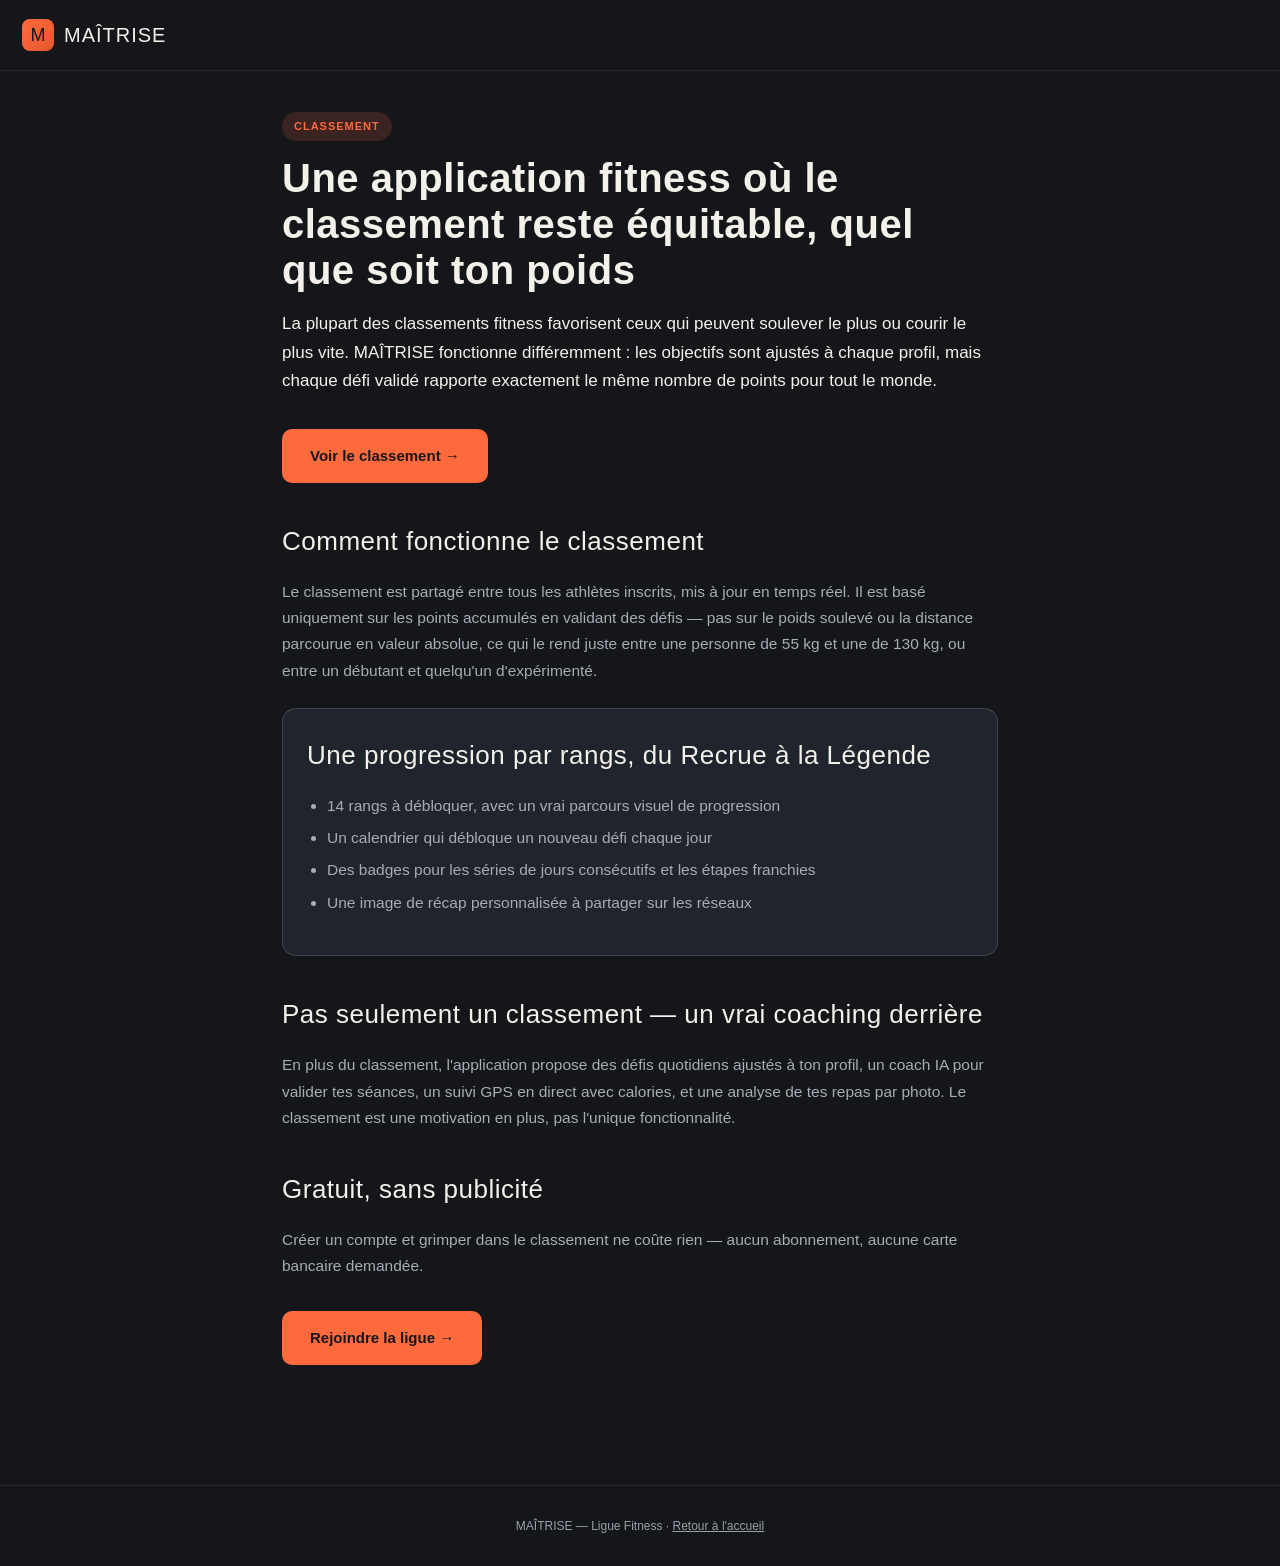
<file: application-fitness-classement.html>
<!DOCTYPE html>
<html lang="fr">
<head>
<meta charset="UTF-8">
<meta name="viewport" content="width=device-width, initial-scale=1.0">
<title>Application fitness avec classement en ligne — MAÎTRISE</title>
<meta name="description" content="Une application de sport gratuite avec un classement partagé entre tous les athlètes, des rangs à débloquer (Bronze à Légende), et des défis équitables quel que soit ton poids.">
<link rel="canonical" href="https://maitrise-app.vercel.app/application-fitness-classement.html">
<link rel="stylesheet" href="/seo-style.css">
<link rel="icon" type="image/png" href="/icons/favicon-32.png">
</head>
<body>
<header class="topbar">
  <div class="mark">M</div>
  <h1>MAÎTRISE</h1>
</header>

<div class="wrap">
  <span class="tag">Classement</span>
  <h1 class="hero">Une application fitness où le classement reste équitable, quel que soit ton poids</h1>
  <p class="lead">La plupart des classements fitness favorisent ceux qui peuvent soulever le plus ou courir le plus vite. MAÎTRISE fonctionne différemment : les objectifs sont ajustés à chaque profil, mais chaque défi validé rapporte exactement le même nombre de points pour tout le monde.</p>

  <a class="cta" href="/">Voir le classement →</a>

  <h2>Comment fonctionne le classement</h2>
  <p>Le classement est partagé entre tous les athlètes inscrits, mis à jour en temps réel. Il est basé uniquement sur les points accumulés en validant des défis — pas sur le poids soulevé ou la distance parcourue en valeur absolue, ce qui le rend juste entre une personne de 55 kg et une de 130 kg, ou entre un débutant et quelqu'un d'expérimenté.</p>

  <div class="card">
    <h2 style="margin-top:0;">Une progression par rangs, du Recrue à la Légende</h2>
    <ul>
      <li>14 rangs à débloquer, avec un vrai parcours visuel de progression</li>
      <li>Un calendrier qui débloque un nouveau défi chaque jour</li>
      <li>Des badges pour les séries de jours consécutifs et les étapes franchies</li>
      <li>Une image de récap personnalisée à partager sur les réseaux</li>
    </ul>
  </div>

  <h2>Pas seulement un classement — un vrai coaching derrière</h2>
  <p>En plus du classement, l'application propose des défis quotidiens ajustés à ton profil, un coach IA pour valider tes séances, un suivi GPS en direct avec calories, et une analyse de tes repas par photo. Le classement est une motivation en plus, pas l'unique fonctionnalité.</p>

  <h2>Gratuit, sans publicité</h2>
  <p>Créer un compte et grimper dans le classement ne coûte rien — aucun abonnement, aucune carte bancaire demandée.</p>

  <a class="cta" href="/">Rejoindre la ligue →</a>
</div>

<footer>
  MAÎTRISE — Ligue Fitness · <a href="/">Retour à l'accueil</a>
</footer>
</body>
</html>
</file>
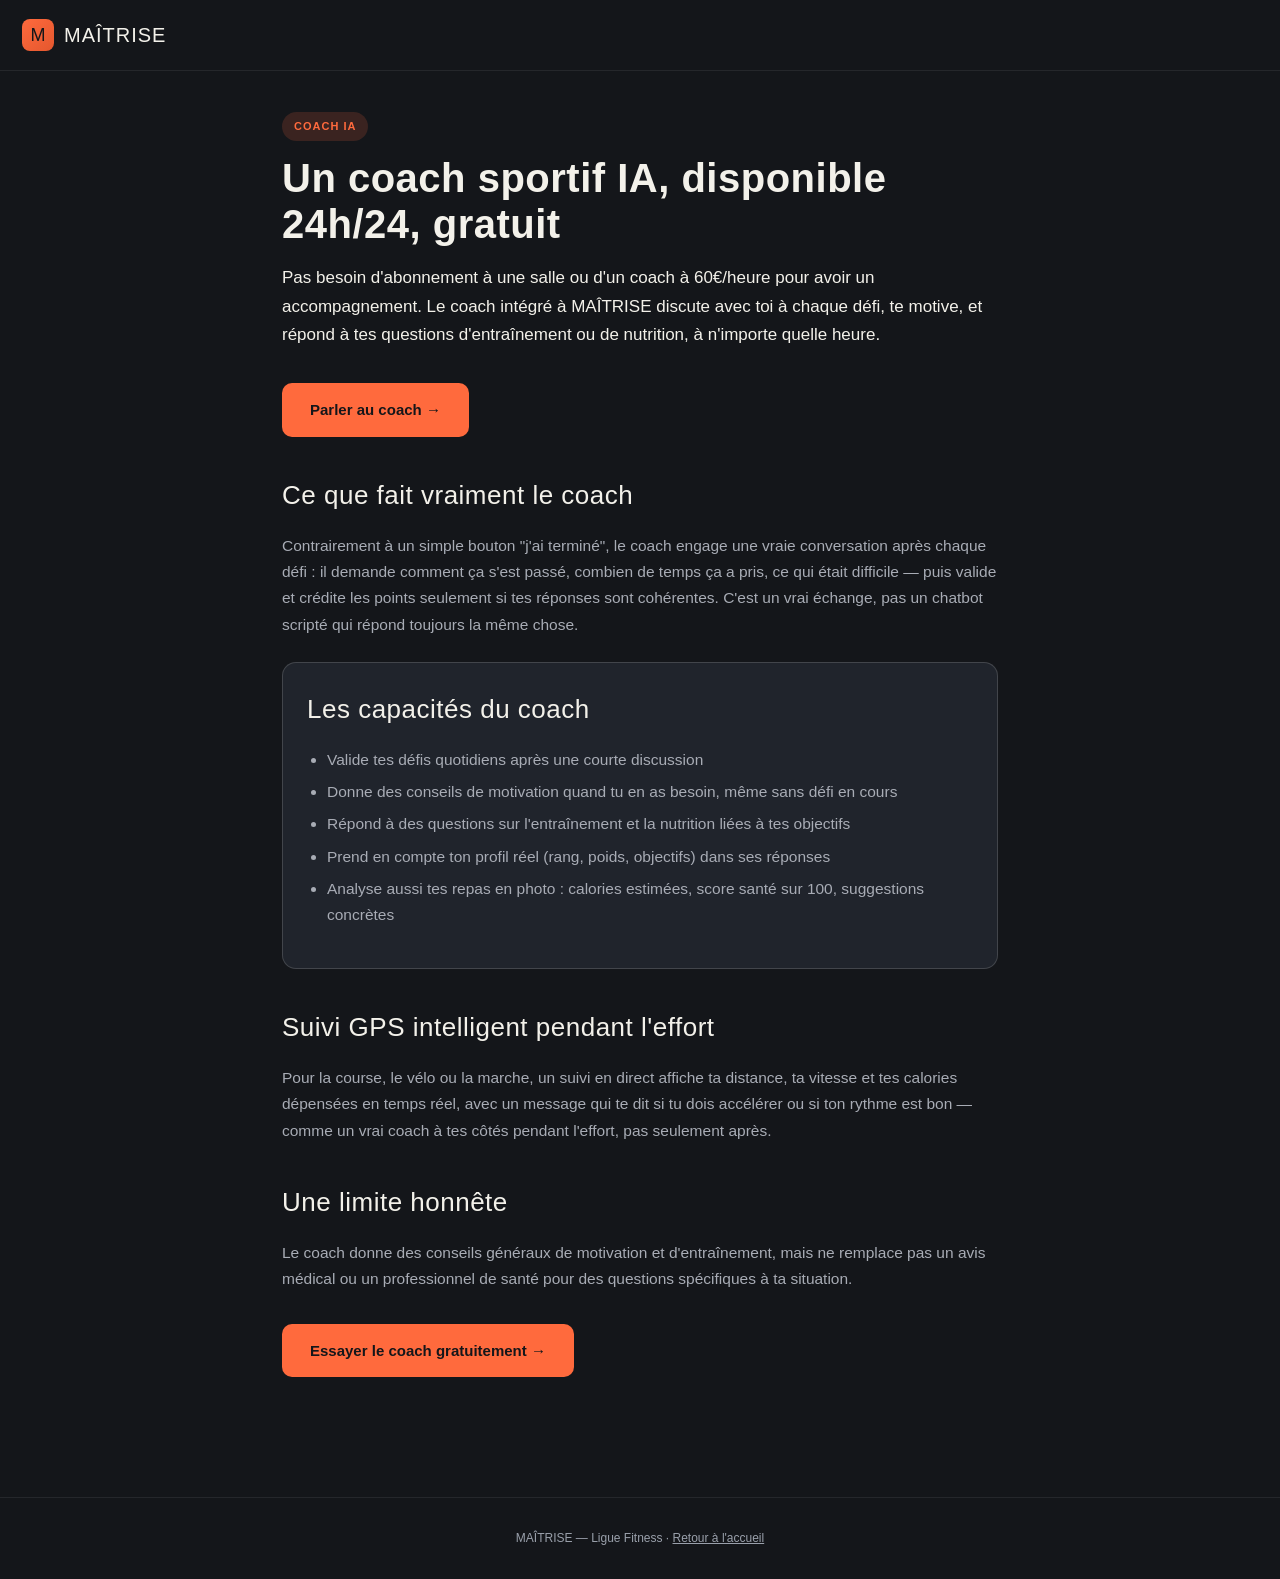
<file: coach-sportif-ia.html>
<!DOCTYPE html>
<html lang="fr">
<head>
<meta charset="UTF-8">
<meta name="viewport" content="width=device-width, initial-scale=1.0">
<title>Coach sportif IA gratuit — valide tes séances et te conseille — MAÎTRISE</title>
<meta name="description" content="Un coach sportif propulsé par l'IA, disponible à tout moment, qui valide tes défis, te donne des conseils de motivation et de nutrition, et analyse même tes repas en photo. Gratuit.">
<link rel="canonical" href="https://maitrise-app.vercel.app/coach-sportif-ia.html">
<link rel="stylesheet" href="/seo-style.css">
<link rel="icon" type="image/png" href="/icons/favicon-32.png">
</head>
<body>
<header class="topbar">
  <div class="mark">M</div>
  <h1>MAÎTRISE</h1>
</header>

<div class="wrap">
  <span class="tag">Coach IA</span>
  <h1 class="hero">Un coach sportif IA, disponible 24h/24, gratuit</h1>
  <p class="lead">Pas besoin d'abonnement à une salle ou d'un coach à 60€/heure pour avoir un accompagnement. Le coach intégré à MAÎTRISE discute avec toi à chaque défi, te motive, et répond à tes questions d'entraînement ou de nutrition, à n'importe quelle heure.</p>

  <a class="cta" href="/">Parler au coach →</a>

  <h2>Ce que fait vraiment le coach</h2>
  <p>Contrairement à un simple bouton "j'ai terminé", le coach engage une vraie conversation après chaque défi : il demande comment ça s'est passé, combien de temps ça a pris, ce qui était difficile — puis valide et crédite les points seulement si tes réponses sont cohérentes. C'est un vrai échange, pas un chatbot scripté qui répond toujours la même chose.</p>

  <div class="card">
    <h2 style="margin-top:0;">Les capacités du coach</h2>
    <ul>
      <li>Valide tes défis quotidiens après une courte discussion</li>
      <li>Donne des conseils de motivation quand tu en as besoin, même sans défi en cours</li>
      <li>Répond à des questions sur l'entraînement et la nutrition liées à tes objectifs</li>
      <li>Prend en compte ton profil réel (rang, poids, objectifs) dans ses réponses</li>
      <li>Analyse aussi tes repas en photo : calories estimées, score santé sur 100, suggestions concrètes</li>
    </ul>
  </div>

  <h2>Suivi GPS intelligent pendant l'effort</h2>
  <p>Pour la course, le vélo ou la marche, un suivi en direct affiche ta distance, ta vitesse et tes calories dépensées en temps réel, avec un message qui te dit si tu dois accélérer ou si ton rythme est bon — comme un vrai coach à tes côtés pendant l'effort, pas seulement après.</p>

  <h2>Une limite honnête</h2>
  <p>Le coach donne des conseils généraux de motivation et d'entraînement, mais ne remplace pas un avis médical ou un professionnel de santé pour des questions spécifiques à ta situation.</p>

  <a class="cta" href="/">Essayer le coach gratuitement →</a>
</div>

<footer>
  MAÎTRISE — Ligue Fitness · <a href="/">Retour à l'accueil</a>
</footer>
</body>
</html>
</file>
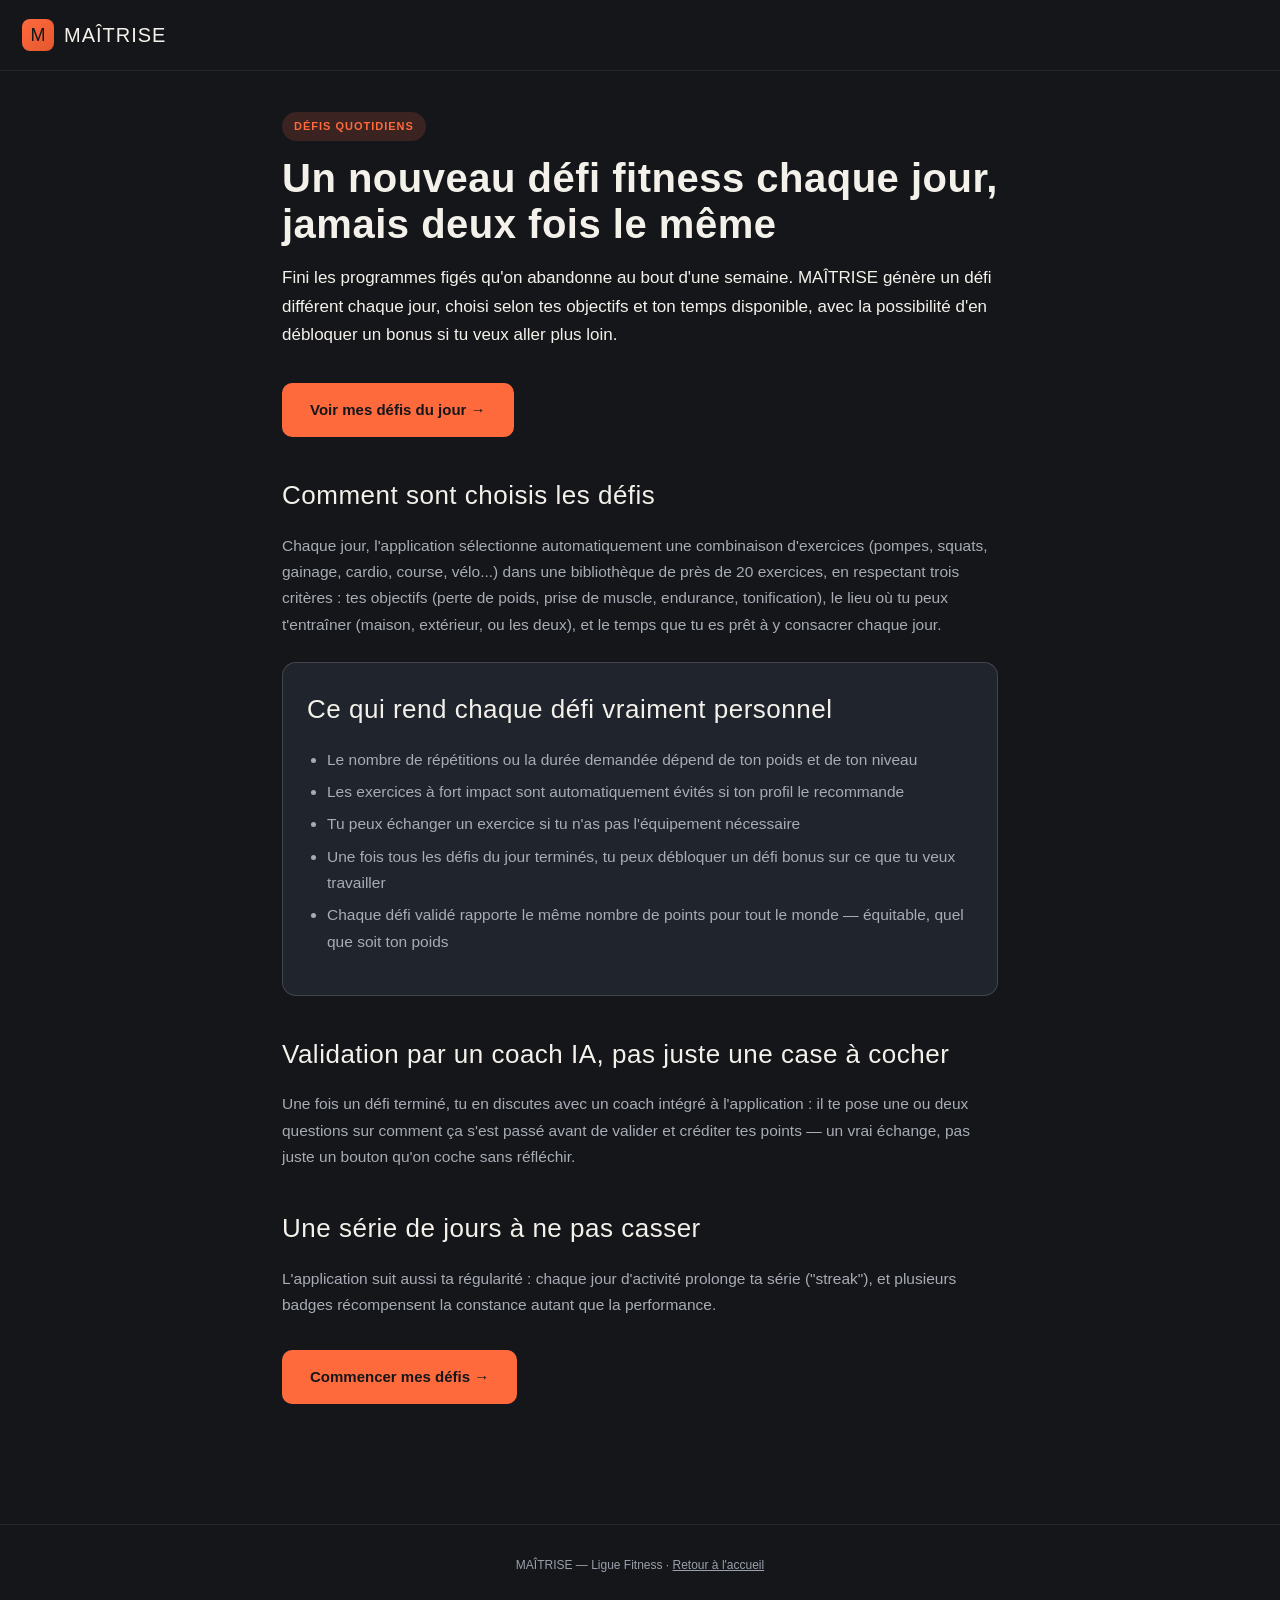
<file: defis-fitness-quotidiens.html>
<!DOCTYPE html>
<html lang="fr">
<head>
<meta charset="UTF-8">
<meta name="viewport" content="width=device-width, initial-scale=1.0">
<title>Défis fitness quotidiens personnalisés — MAÎTRISE</title>
<meta name="description" content="Reçois chaque jour un nouveau défi fitness, calibré selon ton poids, ton âge et le temps que tu veux y consacrer. Valide avec un coach IA, monte les rangs, gratuit.">
<link rel="canonical" href="https://maitrise-app.vercel.app/defis-fitness-quotidiens.html">
<link rel="stylesheet" href="/seo-style.css">
<link rel="icon" type="image/png" href="/icons/favicon-32.png">
</head>
<body>
<header class="topbar">
  <div class="mark">M</div>
  <h1>MAÎTRISE</h1>
</header>

<div class="wrap">
  <span class="tag">Défis quotidiens</span>
  <h1 class="hero">Un nouveau défi fitness chaque jour, jamais deux fois le même</h1>
  <p class="lead">Fini les programmes figés qu'on abandonne au bout d'une semaine. MAÎTRISE génère un défi différent chaque jour, choisi selon tes objectifs et ton temps disponible, avec la possibilité d'en débloquer un bonus si tu veux aller plus loin.</p>

  <a class="cta" href="/">Voir mes défis du jour →</a>

  <h2>Comment sont choisis les défis</h2>
  <p>Chaque jour, l'application sélectionne automatiquement une combinaison d'exercices (pompes, squats, gainage, cardio, course, vélo...) dans une bibliothèque de près de 20 exercices, en respectant trois critères : tes objectifs (perte de poids, prise de muscle, endurance, tonification), le lieu où tu peux t'entraîner (maison, extérieur, ou les deux), et le temps que tu es prêt à y consacrer chaque jour.</p>

  <div class="card">
    <h2 style="margin-top:0;">Ce qui rend chaque défi vraiment personnel</h2>
    <ul>
      <li>Le nombre de répétitions ou la durée demandée dépend de ton poids et de ton niveau</li>
      <li>Les exercices à fort impact sont automatiquement évités si ton profil le recommande</li>
      <li>Tu peux échanger un exercice si tu n'as pas l'équipement nécessaire</li>
      <li>Une fois tous les défis du jour terminés, tu peux débloquer un défi bonus sur ce que tu veux travailler</li>
      <li>Chaque défi validé rapporte le même nombre de points pour tout le monde — équitable, quel que soit ton poids</li>
    </ul>
  </div>

  <h2>Validation par un coach IA, pas juste une case à cocher</h2>
  <p>Une fois un défi terminé, tu en discutes avec un coach intégré à l'application : il te pose une ou deux questions sur comment ça s'est passé avant de valider et créditer tes points — un vrai échange, pas juste un bouton qu'on coche sans réfléchir.</p>

  <h2>Une série de jours à ne pas casser</h2>
  <p>L'application suit aussi ta régularité : chaque jour d'activité prolonge ta série ("streak"), et plusieurs badges récompensent la constance autant que la performance.</p>

  <a class="cta" href="/">Commencer mes défis →</a>
</div>

<footer>
  MAÎTRISE — Ligue Fitness · <a href="/">Retour à l'accueil</a>
</footer>
</body>
</html>
</file>
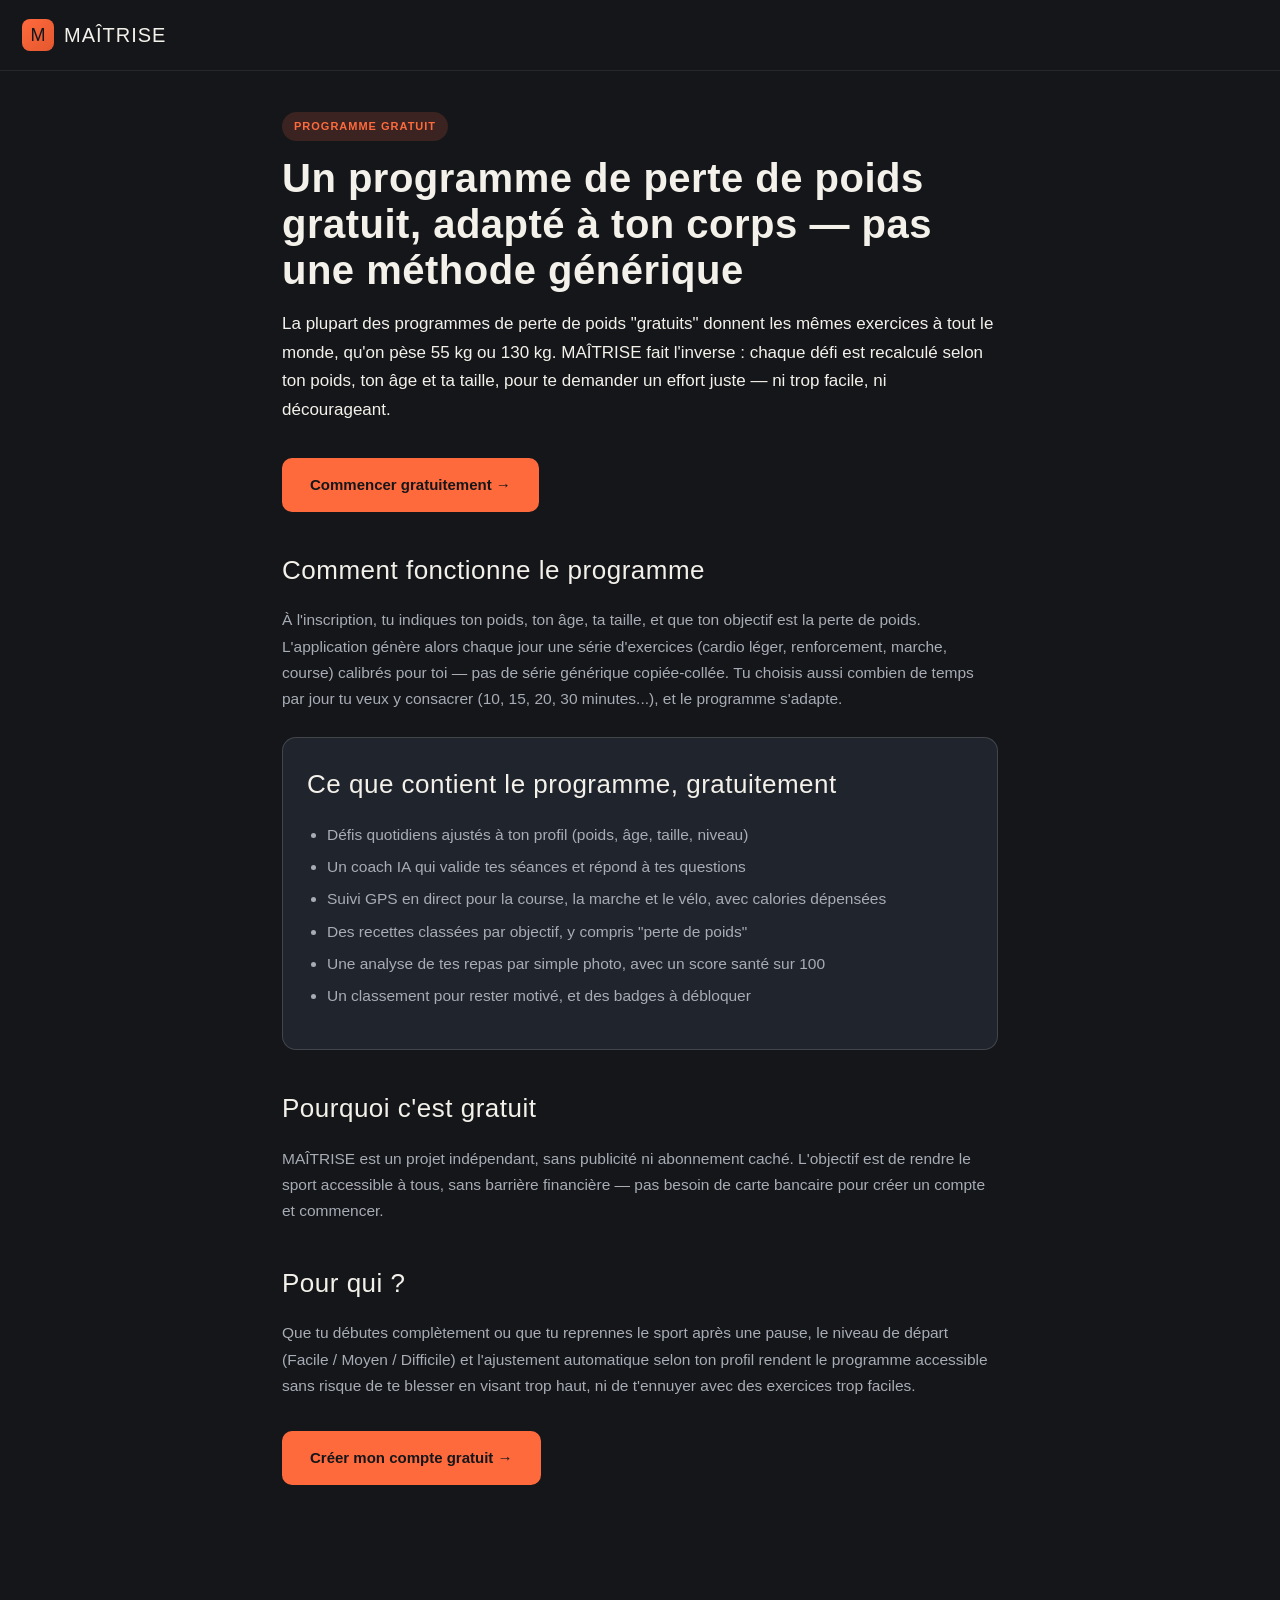
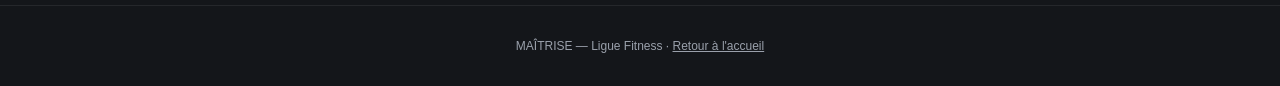
<file: programme-perte-de-poids-gratuit.html>
<!DOCTYPE html>
<html lang="fr">
<head>
<meta charset="UTF-8">
<meta name="viewport" content="width=device-width, initial-scale=1.0">
<title>Programme de perte de poids gratuit et personnalisé — MAÎTRISE</title>
<meta name="description" content="Un programme de perte de poids 100% gratuit, avec des défis quotidiens ajustés à ton poids et ton âge, un coach IA, et un suivi calorique par photo. Aucune carte bancaire requise.">
<link rel="canonical" href="https://maitrise-app.vercel.app/programme-perte-de-poids-gratuit.html">
<link rel="stylesheet" href="/seo-style.css">
<link rel="icon" type="image/png" href="/icons/favicon-32.png">
</head>
<body>
<header class="topbar">
  <div class="mark">M</div>
  <h1>MAÎTRISE</h1>
</header>

<div class="wrap">
  <span class="tag">Programme gratuit</span>
  <h1 class="hero">Un programme de perte de poids gratuit, adapté à ton corps — pas une méthode générique</h1>
  <p class="lead">La plupart des programmes de perte de poids "gratuits" donnent les mêmes exercices à tout le monde, qu'on pèse 55 kg ou 130 kg. MAÎTRISE fait l'inverse : chaque défi est recalculé selon ton poids, ton âge et ta taille, pour te demander un effort juste — ni trop facile, ni décourageant.</p>

  <a class="cta" href="/">Commencer gratuitement →</a>

  <h2>Comment fonctionne le programme</h2>
  <p>À l'inscription, tu indiques ton poids, ton âge, ta taille, et que ton objectif est la perte de poids. L'application génère alors chaque jour une série d'exercices (cardio léger, renforcement, marche, course) calibrés pour toi — pas de série générique copiée-collée. Tu choisis aussi combien de temps par jour tu veux y consacrer (10, 15, 20, 30 minutes...), et le programme s'adapte.</p>

  <div class="card">
    <h2 style="margin-top:0;">Ce que contient le programme, gratuitement</h2>
    <ul>
      <li>Défis quotidiens ajustés à ton profil (poids, âge, taille, niveau)</li>
      <li>Un coach IA qui valide tes séances et répond à tes questions</li>
      <li>Suivi GPS en direct pour la course, la marche et le vélo, avec calories dépensées</li>
      <li>Des recettes classées par objectif, y compris "perte de poids"</li>
      <li>Une analyse de tes repas par simple photo, avec un score santé sur 100</li>
      <li>Un classement pour rester motivé, et des badges à débloquer</li>
    </ul>
  </div>

  <h2>Pourquoi c'est gratuit</h2>
  <p>MAÎTRISE est un projet indépendant, sans publicité ni abonnement caché. L'objectif est de rendre le sport accessible à tous, sans barrière financière — pas besoin de carte bancaire pour créer un compte et commencer.</p>

  <h2>Pour qui ?</h2>
  <p>Que tu débutes complètement ou que tu reprennes le sport après une pause, le niveau de départ (Facile / Moyen / Difficile) et l'ajustement automatique selon ton profil rendent le programme accessible sans risque de te blesser en visant trop haut, ni de t'ennuyer avec des exercices trop faciles.</p>

  <a class="cta" href="/">Créer mon compte gratuit →</a>
</div>

<footer>
  MAÎTRISE — Ligue Fitness · <a href="/">Retour à l'accueil</a>
</footer>
</body>
</html>
</file>
<file: seo-style.css>
:root{
  --ink:#14161a; --ink-2:#1b1e25; --card:#20242c;
  --line: rgba(243,241,234,0.08); --line-strong: rgba(243,241,234,0.16);
  --chalk:#f3f1ea; --chalk-dim:#a8acb5; --muted:#9aa0ab;
  --energy:#ff6a3d; --energy-dim: rgba(255,106,61,0.16); --muscle:#2fd4c0; --maitre:#e4572e;
  --font-display: 'Bebas Neue', Impact, sans-serif;
  --font-body: 'Inter', -apple-system, sans-serif;
}
*{box-sizing:border-box;}
body{
  margin:0; background:var(--ink); color:var(--chalk); font-family:var(--font-body);
  line-height:1.7; -webkit-font-smoothing:antialiased;
}
.wrap{ max-width:760px; margin:0 auto; padding:40px 22px 80px; }
header.topbar{
  display:flex; align-items:center; gap:10px; padding:18px 22px;
  border-bottom:1px solid var(--line);
}
header.topbar .mark{
  width:32px; height:32px; border-radius:8px;
  background:linear-gradient(135deg, var(--energy), var(--maitre));
  display:flex; align-items:center; justify-content:center; font-family:var(--font-display); color:#14161a; font-size:18px;
}
header.topbar h1{ font-family:var(--font-display); font-size:20px; margin:0; letter-spacing:1px; font-weight:400; }
h1.hero{ font-family:var(--font-display); font-size:40px; letter-spacing:0.5px; line-height:1.15; margin:0 0 14px; }
h2{ font-family:var(--font-display); font-size:26px; font-weight:400; letter-spacing:0.5px; margin:36px 0 12px; }
p{ color:var(--chalk-dim); font-size:15.5px; }
ul{ color:var(--chalk-dim); font-size:15.5px; padding-left:20px; }
li{ margin-bottom:6px; }
.lead{ font-size:17px; color:var(--chalk); }
.cta{
  display:inline-block; background:var(--energy); color:#14161a; font-weight:800;
  padding:14px 28px; border-radius:10px; text-decoration:none; margin-top:16px; font-size:15px;
}
.cta:hover{ filter:brightness(1.08); }
.card{ background:var(--card); border:1px solid var(--line-strong); border-radius:14px; padding:24px; margin:24px 0; }
.tag{
  display:inline-block; background:var(--energy-dim); color:var(--energy); font-size:11px;
  font-weight:700; text-transform:uppercase; letter-spacing:1px; padding:5px 12px; border-radius:100px; margin-bottom:14px;
}
footer{ text-align:center; padding:30px 22px; color:var(--muted); font-size:12px; border-top:1px solid var(--line); margin-top:40px; }
footer a{ color:var(--muted); }
a{ color:var(--energy); }
</file>
